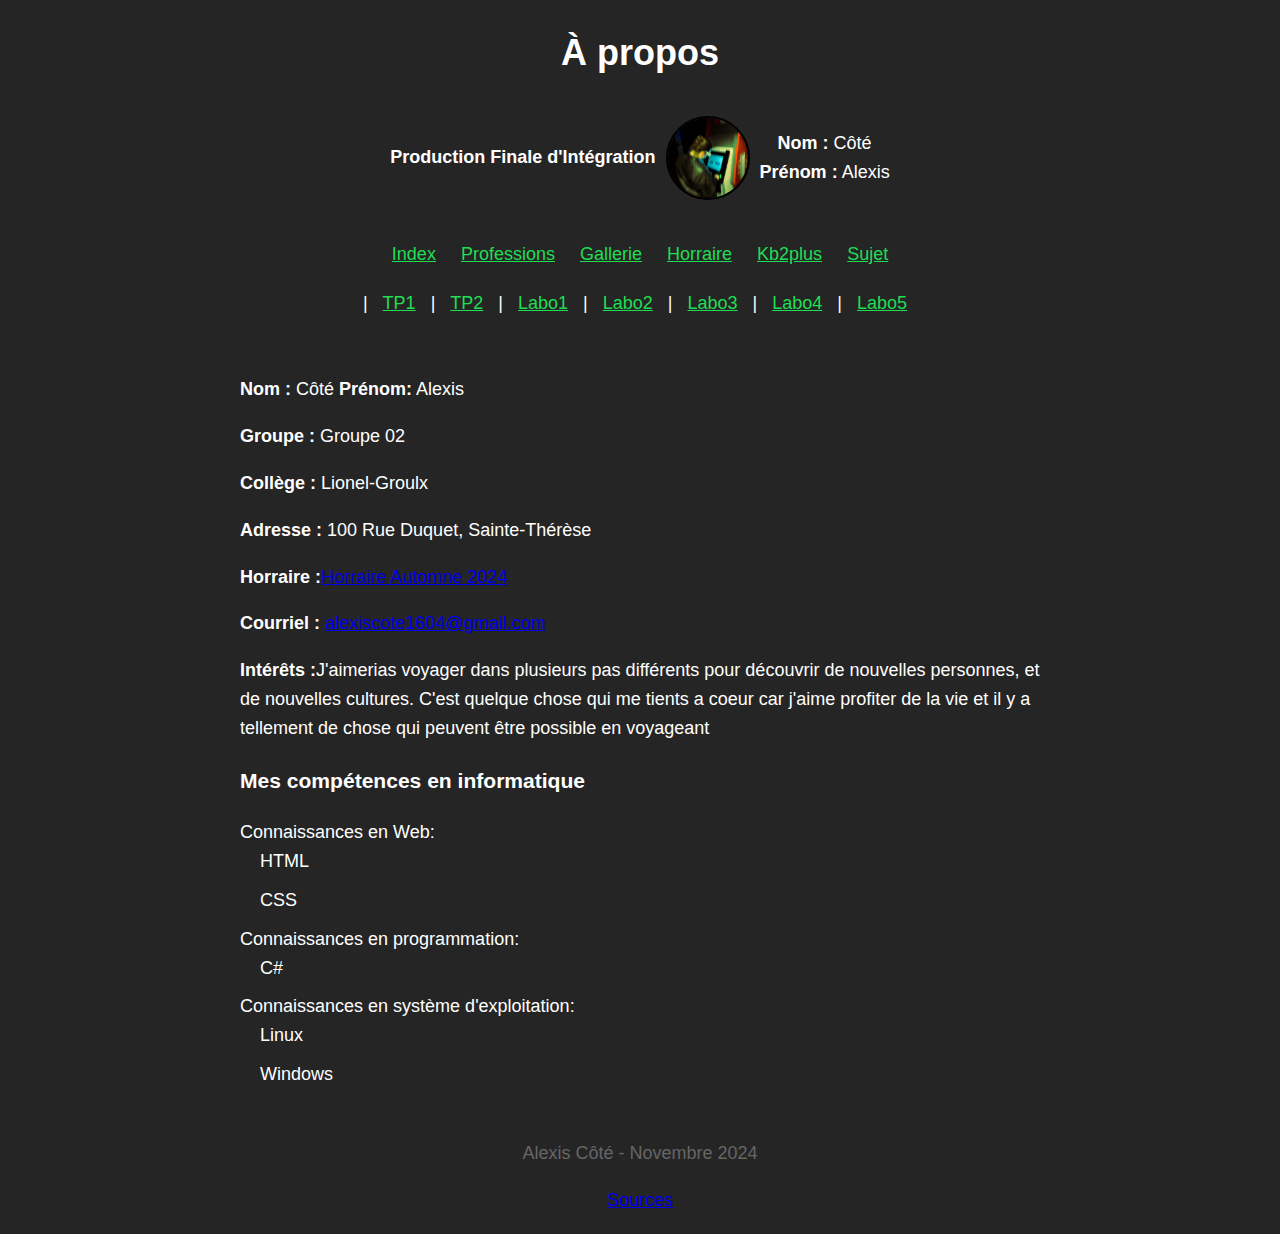
<file: index.html>
<!DOCTYPE html>
<html lang="fr">

<head>
    <meta charset="UTF-8">
    <meta name="viewport" content="width=device-width, initial-scale=1.0">
    <title>Mon CV - Accueil</title>
    <link rel="stylesheet" href="CSS/styles.css">
</head>

<body>

    <header>
        <h1>À propos</h1>
        <div>
            <p><strong>Production Finale d'Intégration</strong></p>
            <img class="imagesMOI" src="IMAGES/moi.jpg" alt="moi" />
            <div>
                <p><strong>Nom :</strong> Côté <br>

                    <strong>Prénom :</strong> Alexis
                </p>
            </div>
        </div>
    </header>
    <nav>
        <a href="./index.html">Index</a>
        <a href="./professions.html">Professions</a>
        <a href="./galerie.html">Gallerie</a>
        <a href="./horraire.html">Horraire</a>
        <a href="./kb2plus.html">Kb2plus</a>
        <a href="./sujet.html">Sujet</a>
    </nav>
    <nav>|
        <a href="https://onlyhope-source.github.io/TP1/">TP1</a> |
        <a href="https://onlyhope-source.github.io/TP2/">TP2</a> |
        <a href="https://onlyhope-source.github.io/Labo1/">Labo1</a> |
        <a href="https://onlyhope-source.github.io/Labo-2/">Labo2</a> |
        <a href="https://onlyhope-source.github.io/Labo3/">Labo3</a> |
        <a href="https://onlyhope-source.github.io/Labo4/">Labo4</a> |
        <a href="https://onlyhope-source.github.io/Labo5/">Labo5</a>
    </nav>

    <section>
        <p><strong>Nom :</strong> Côté <strong>Prénom:</strong> Alexis</p>
        <p><strong>Groupe :</strong> Groupe 02</p>
        <p><strong>Collège :</strong> Lionel-Groulx</p>
        <p><strong>Adresse :</strong> 100 Rue Duquet, Sainte-Thérèse</p>
        <p><strong>Horraire :</strong><a href="horraire.html">Horraire Automne 2024</a></p>
        <p><strong>Courriel :</strong> <a href="mailto:alexiscote1604@gmail.com">alexiscote1604@gmail.com</a></p>
        <p><strong>Intérêts :</strong>J'aimerias voyager dans plusieurs pas différents pour découvrir de nouvelles
            personnes, et de nouvelles cultures. C'est quelque chose qui me tients a coeur car j'aime profiter de la vie
            et il y a tellement de chose qui peuvent être possible en voyageant</p>

        <h3>Mes compétences en informatique</h3>
        <ul>
            <li>Connaissances en Web:
                <ul>
                    <li>HTML</li>
                    <li>CSS</li>
                </ul>
            </li>
            <li>Connaissances en programmation:
                <ul>
                    <li>C#</li>
                </ul>
            </li>
            <li>Connaissances en système d'exploitation:
                <ul>
                    <li>Linux</li>
                    <li>Windows</li>
                </ul>
            </li>
        </ul>
    </section>
    <footer>
        <p> Alexis Côté - Novembre 2024</p>
        <p><a href="sources.html">Sources</a></p>
    </footer>
</body>

</html>
</file>
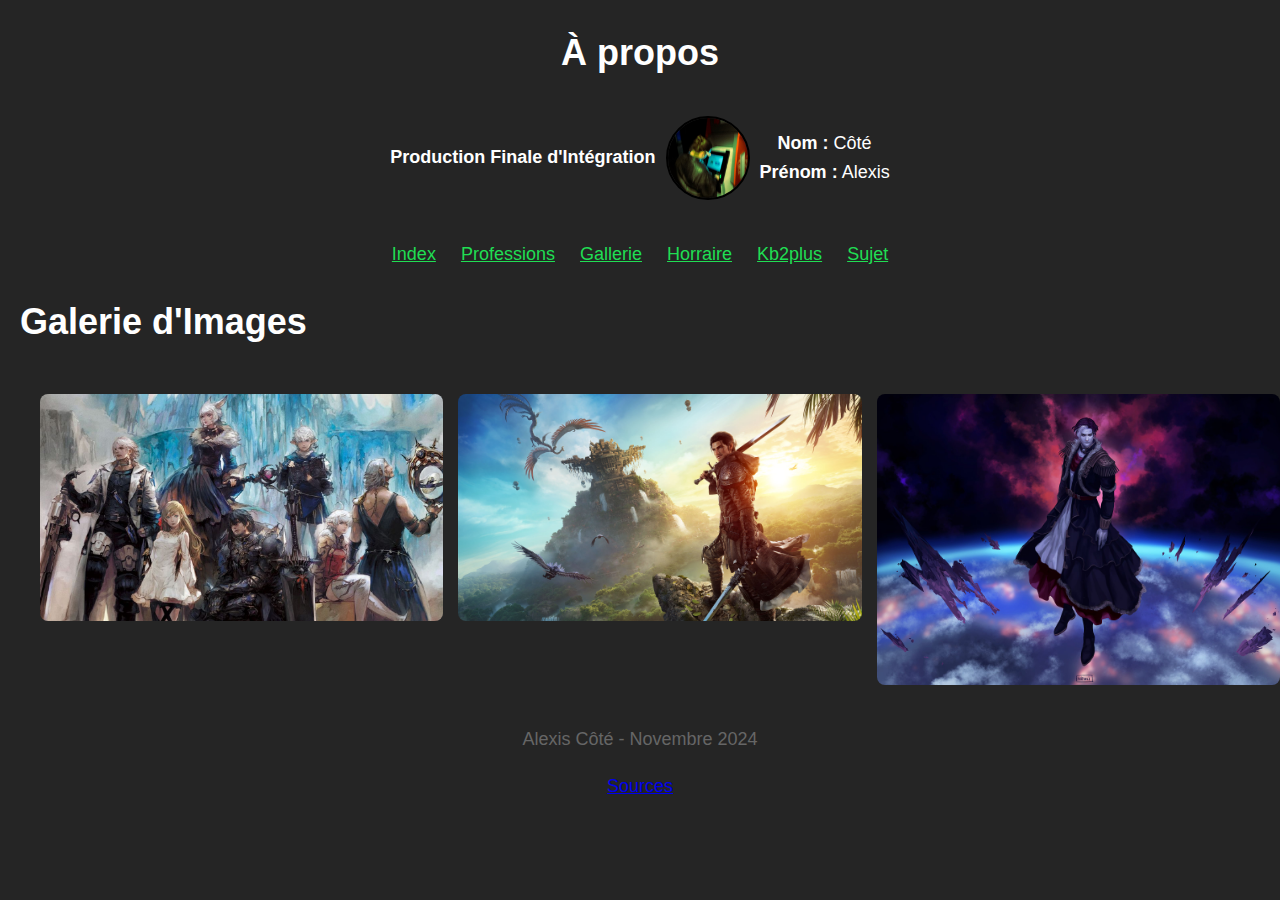
<file: galerie.html>
<!DOCTYPE html>
<html lang="fr">

<head>
    <meta charset="UTF-8">
    <meta name="viewport" content="width=device-width, initial-scale=1.0">
    <title>Galerie d'Images</title>
    <link rel="stylesheet" href="CSS/styles.css">


</head>

<body>
    <header>
        <h1>À propos</h1>
        <div>
            <p><strong>Production Finale d'Intégration</strong></p>
            <img class="imagesMOI" src="IMAGES/moi.jpg" alt="moi" />
            <div>
                <p><strong>Nom :</strong> Côté <br>

                    <strong>Prénom :</strong> Alexis
                </p>
            </div>
        </div>
    </header>
    <nav>
        <a href="./index.html">Index</a>
        <a href="./professions.html">Professions</a>
        <a href="./galerie.html">Gallerie</a>
        <a href="./horraire.html">Horraire</a>
        <a href="./kb2plus.html">Kb2plus</a>
        <a href="./sujet.html">Sujet</a>
    </nav>
    <h1>Galerie d'Images</h1>
    <div class="gallery">
        <img src="IMAGES/eUf4rnzTruLPGk2tEyfoSQ-1200-80.jpg" alt="FF14 art">
        <img src="IMAGES/X6-U2JYbC9_Oeyr19fH_rwiyeE.jpg" alt="FF14 DT">
        <img src="IMAGES/WQYOGfR.jpg" alt="Emet-Selch">
    </div>
    <footer>
        <p> Alexis Côté - Novembre 2024</p>
        <p><a href="sources.html">Sources</a></p>
    </footer>
</body>

</html>
</file>
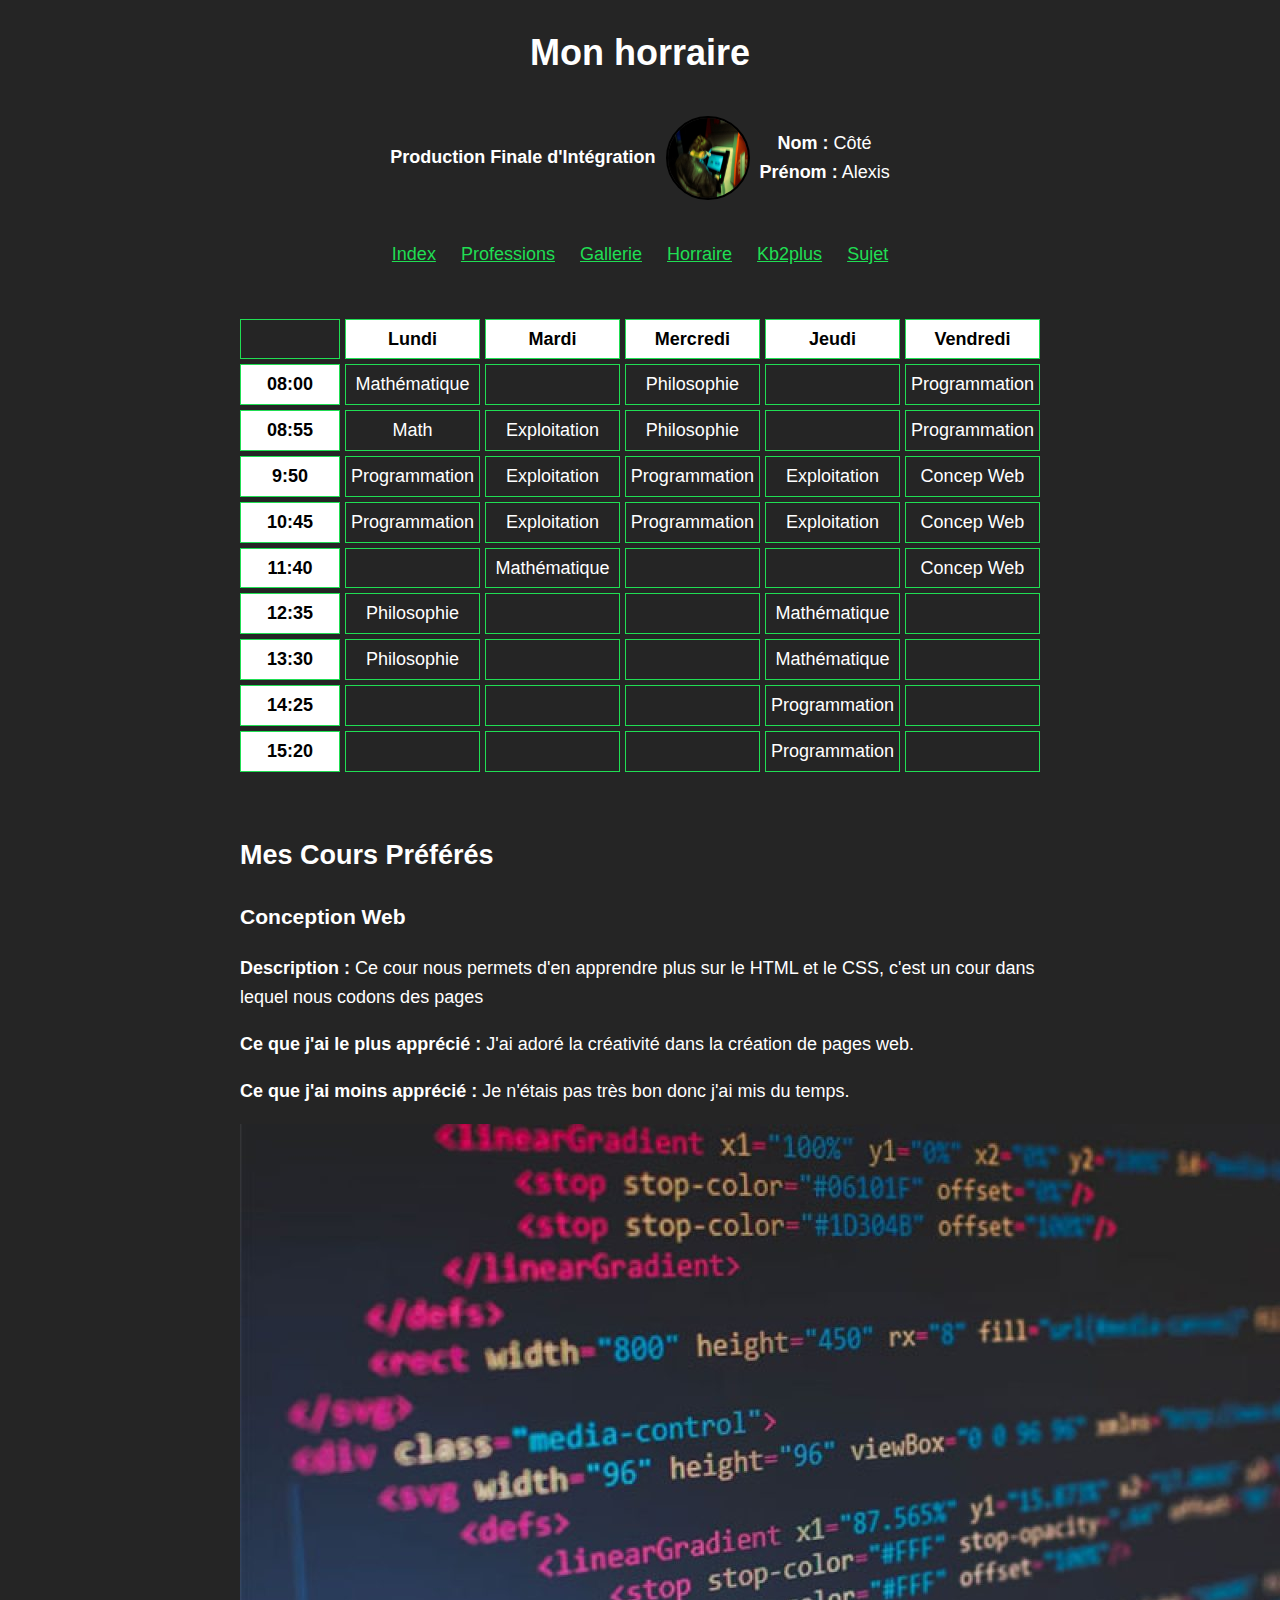
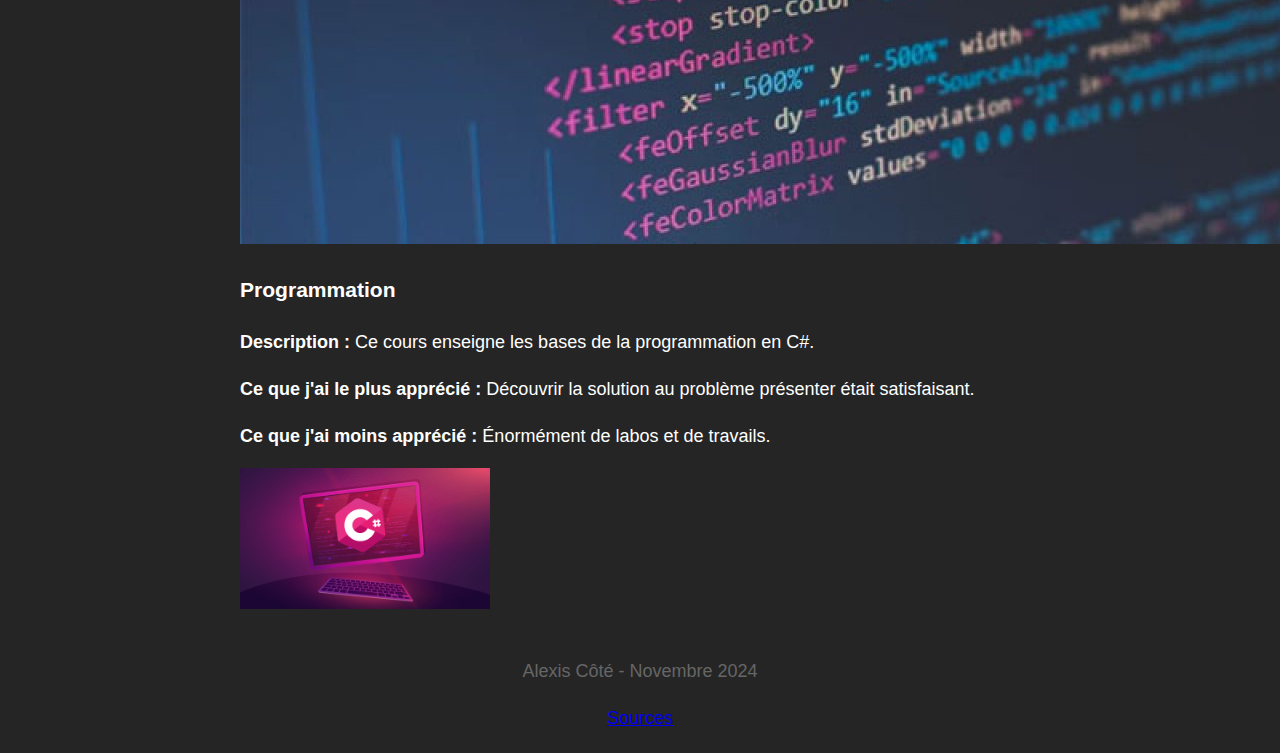
<file: horraire.html>
<!DOCTYPE html>
<html lang="fr">

<head>
    <meta charset="UTF-8">
    <meta name="viewport" content="width=device-width, initial-scale=1.0">
    <title>Horaire Automne 2024</title>
    <link rel="stylesheet" href="CSS/styles.css">
</head>

<body>
    <header>
        <header>
            <h1>Mon horraire</h1>
            <div>
                <p><strong>Production Finale d'Intégration</strong></p>
                <img class="imagesMOI" src="IMAGES/moi.jpg" alt="moi" />
                <div>
                    <p><strong>Nom :</strong> Côté <br>

                        <strong>Prénom :</strong> Alexis
                    </p>
                </div>
            </div>
        </header>
        <nav>
            <a href="./index.html">Index</a>
            <a href="./professions.html">Professions</a>
            <a href="./galerie.html">Gallerie</a>
            <a href="./horraire.html">Horraire</a>
            <a href="./kb2plus.html">Kb2plus</a>
            <a href="./sujet.html">Sujet</a>
        </nav>
    </header>

    <main>
        <section>
            <div class="horaire">
                <div class="cellule"></div>
                <div class="cellule entete">Lundi</div>
                <div class="cellule entete">Mardi</div>
                <div class="cellule entete">Mercredi</div>
                <div class="cellule entete">Jeudi</div>
                <div class="cellule entete">Vendredi</div>

                <div class="cellule entete">08:00</div>
                <div class="cellule">Mathématique</div>
                <div class="cellule"></div>
                <div class="cellule">Philosophie</div>
                <div class="cellule"></div>
                <div class="cellule">Programmation</div>

                <div class="cellule entete">08:55</div>
                <div class="cellule">Math</div>
                <div class="cellule">Exploitation</div>
                <div class="cellule">Philosophie</div>
                <div class="cellule"></div>
                <div class="cellule">Programmation</div>

                <div class="cellule entete">9:50</div>
                <div class="cellule">Programmation</div>
                <div class="cellule">Exploitation</div>
                <div class="cellule">Programmation</div>
                <div class="cellule">Exploitation</div>
                <div class="cellule">Concep Web</div>

                <div class="cellule entete">10:45</div>
                <div class="cellule">Programmation</div>
                <div class="cellule">Exploitation</div>
                <div class="cellule">Programmation</div>
                <div class="cellule">Exploitation</div>
                <div class="cellule">Concep Web</div>

                <div class="cellule entete">11:40</div>
                <div class="cellule"></div>
                <div class="cellule">Mathématique</div>
                <div class="cellule"></div>
                <div class="cellule"></div>
                <div class="cellule">Concep Web</div>

                <div class="cellule entete">12:35</div>
                <div class="cellule">Philosophie</div>
                <div class="cellule"></div>
                <div class="cellule"></div>
                <div class="cellule">Mathématique</div>
                <div class="cellule"></div>

                <div class="cellule entete">13:30</div>
                <div class="cellule">Philosophie</div>
                <div class="cellule"></div>
                <div class="cellule"></div>
                <div class="cellule">Mathématique</div>
                <div class="cellule"></div>

                <div class="cellule entete">14:25</div>
                <div class="cellule"></div>
                <div class="cellule"></div>
                <div class="cellule"></div>
                <div class="cellule">Programmation</div>
                <div class="cellule"></div>

                <div class="cellule entete">15:20</div>
                <div class="cellule"></div>
                <div class="cellule"></div>
                <div class="cellule"></div>
                <div class="cellule">Programmation</div>
                <div class="cellule"></div>
            </div>
        </section>

        <section>
            <h2>Mes Cours Préférés</h2>
            <article class="cours-detail">
                <h3>Conception Web</h3>
                <p><strong>Description :</strong> Ce cour nous permets d'en apprendre plus sur le HTML et le CSS, c'est
                    un cour dans lequel nous codons des pages</p>
                <p><strong>Ce que j'ai le plus apprécié :</strong> J'ai adoré la créativité dans la création de pages
                    web.</p>
                <p><strong>Ce que j'ai moins apprécié :</strong> Je n'étais pas très bon donc j'ai mis du temps.</p>
                <img src="IMAGES/code-3-1280x720.jpg" alt="Conception Web">
            </article>

            <article class="cours-detail">
                <h3>Programmation</h3>
                <p><strong>Description :</strong> Ce cours enseigne les bases de la programmation en C#.</p>
                <p><strong>Ce que j'ai le plus apprécié :</strong> Découvrir la solution au problème présenter était
                    satisfaisant.</p>
                <p><strong>Ce que j'ai moins apprécié :</strong> Énormément de labos et de travails.</p>
                <img class="concepimage" src="IMAGES/csharp-using-declaration.png" alt="Programmation C#">
            </article>
        </section>
    </main>

    <footer>
        <p> Alexis Côté - Novembre 2024</p>
        <p><a href="sources.html">Sources</a></p>
    </footer>
</body>

</html>
</file>
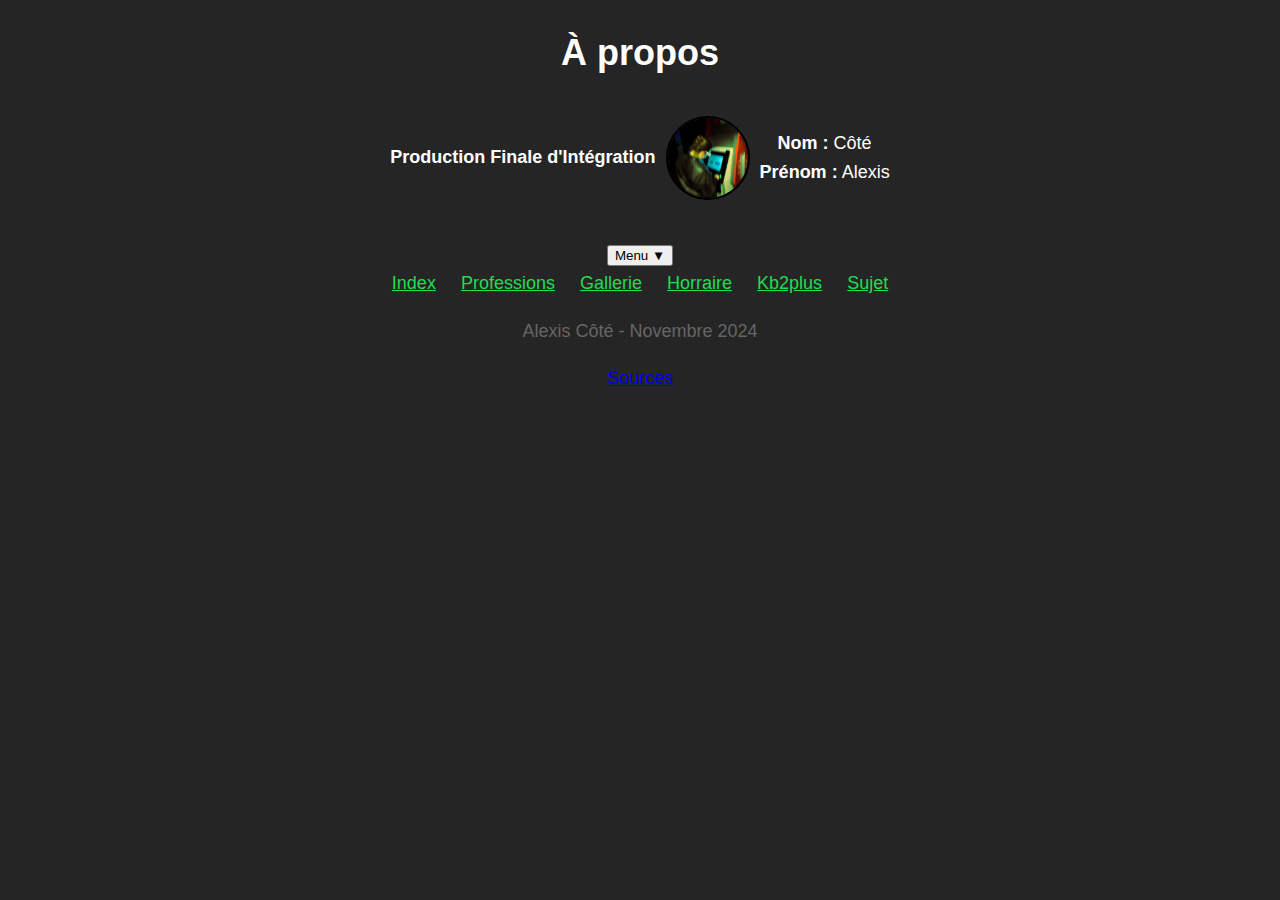
<file: kb2plus.html>
<!DOCTYPE html>
<html lang="en">

<head>
    <meta charset="UTF-8">
    <meta name="viewport" content="width=device-width, initial-scale=1.0">
    <title>Document</title>
    <link rel="stylesheet" href="CSS/styles.css">
</head>

<body>
    <header>
        <h1>À propos</h1>
        <div>
            <p><strong>Production Finale d'Intégration</strong></p>
            <img class="imagesMOI" src="IMAGES/moi.jpg" alt="moi" />
            <div>
                <p><strong>Nom :</strong> Côté <br>

                    <strong>Prénom :</strong> Alexis
                </p>
            </div>
        </div>
    </header>
    <nav>
        <button class="dropdown-btn">Menu ▼</button>
        <div class="dropdown-content">
            <a href="./index.html">Index</a>
            <a href="./professions.html">Professions</a>
            <a href="./galerie.html">Gallerie</a>
            <a href="./horraire.html">Horraire</a>
            <a href="./kb2plus.html">Kb2plus</a>
            <a href="./sujet.html">Sujet</a>
        </div>
    </nav>
    <footer>
        <p> Alexis Côté - Novembre 2024</p>
        <p><a href="sources.html">Sources</a></p>
    </footer>
</body>

</html>
</file>
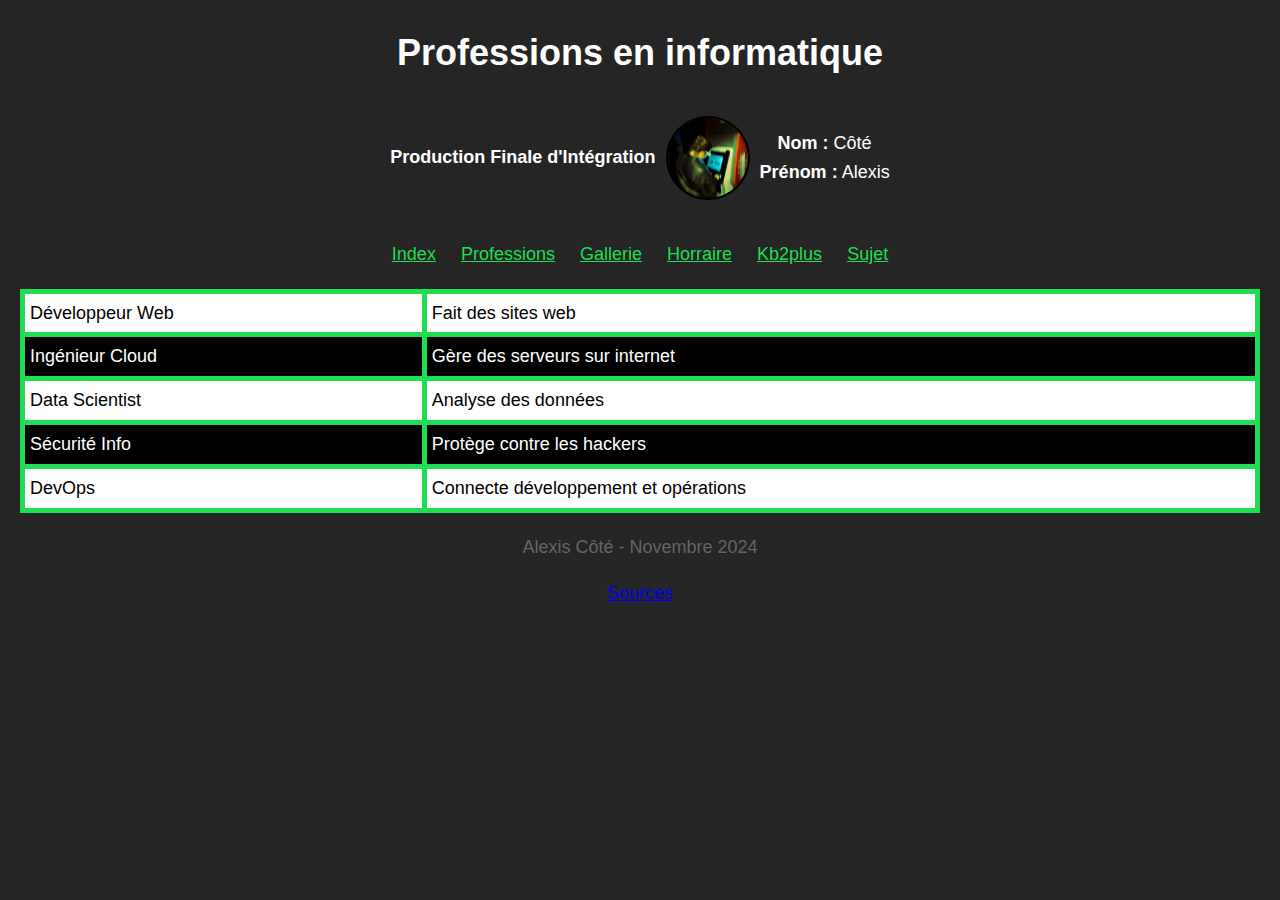
<file: professions.html>
<!DOCTYPE html>
<html lang="en">

<head>
    <meta charset="UTF-8">
    <meta name="viewport" content="width=device-width, initial-scale=1.0">
    <title>grilleProffession</title>
    <link rel="stylesheet" href="./CSS/styles.css">

<body>
    <header>
        <h1>Professions en informatique</h1>
        <div>
            <p><strong>Production Finale d'Intégration</strong></p>
            <img class="imagesMOI" src="IMAGES/moi.jpg" alt="moi" />
            <div>
                <p><strong>Nom :</strong> Côté <br>

                    <strong>Prénom :</strong> Alexis
                </p>
            </div>
        </div>
    </header>
    <nav>
        <a href="./index.html">Index</a>
        <a href="./professions.html">Professions</a>
        <a href="./galerie.html">Gallerie</a>
        <a href="./horraire.html">Horraire</a>
        <a href="./kb2plus.html">Kb2plus</a>
        <a href="./sujet.html">Sujet</a>
    </nav>
    <table class="grilleProffession">
        <tr>
            <td>Développeur Web</td>
            <td>Fait des sites web</td>
        </tr>
        <tr>
            <td>Ingénieur Cloud</td>
            <td>Gère des serveurs sur internet</td>
        </tr>
        <tr>
            <td>Data Scientist</td>
            <td>Analyse des données</td>
        </tr>
        <tr>
            <td>Sécurité Info</td>
            <td>Protège contre les hackers</td>
        </tr>
        <tr>
            <td>DevOps</td>
            <td>Connecte développement et opérations</td>
        </tr>
    </table>
    <footer>
        <p> Alexis Côté - Novembre 2024</p>
        <p><a href="sources.html">Sources</a></p>
    </footer>
</body>

</html>
</file>
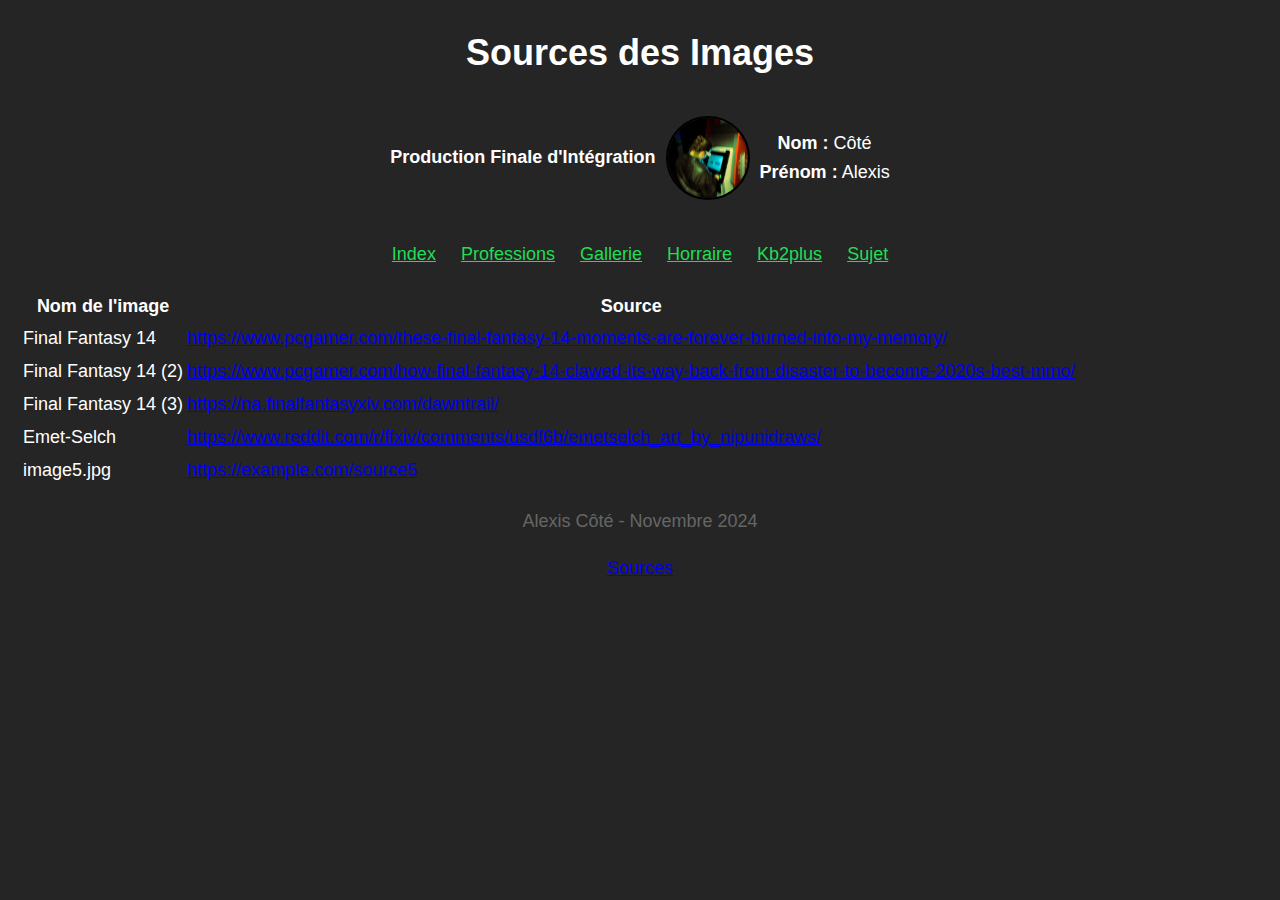
<file: sources.html>
<!DOCTYPE html>
<html lang="fr">

<head>
    <meta charset="UTF-8">
    <meta name="viewport" content="width=device-width, initial-scale=1.0">
    <title>Sources des Images</title>
    <link rel="stylesheet" href="/CSS/styles.css">
</head>

<body>
    <header>
        <h1>Sources des Images</h1>
        <div>
            <p><strong>Production Finale d'Intégration</strong></p>
            <img class="imagesMOI" src="IMAGES/moi.jpg" alt="moi" />
            <div>
                <p><strong>Nom :</strong> Côté <br>

                    <strong>Prénom :</strong> Alexis
                </p>
            </div>
        </div>
    </header>
    <nav>
        <a href="./index.html">Index</a>
        <a href="./professions.html">Professions</a>
        <a href="./galerie.html">Gallerie</a>
        <a href="./horraire.html">Horraire</a>
        <a href="./kb2plus.html">Kb2plus</a>
        <a href="./sujet.html">Sujet</a>
    </nav>
    <main>
        <table>
            <thead>
                <tr>
                    <th>Nom de l'image</th>
                    <th>Source</th>
                </tr>
            </thead>
            <tbody>
                <tr>
                    <td>Final Fantasy 14</td>
                    <td><a href="https://www.pcgamer.com/these-final-fantasy-14-moments-are-forever-burned-into-my-memory/"
                            target="_blank">https://www.pcgamer.com/these-final-fantasy-14-moments-are-forever-burned-into-my-memory/</a>
                    </td>
                </tr>
                <tr>
                    <td>Final Fantasy 14 (2)</td>
                    <td><a href="https://www.pcgamer.com/how-final-fantasy-14-clawed-its-way-back-from-disaster-to-become-2020s-best-mmo/"
                            target="_blank">https://www.pcgamer.com/how-final-fantasy-14-clawed-its-way-back-from-disaster-to-become-2020s-best-mmo/</a>
                    </td>
                </tr>
                <tr>
                    <td>Final Fantasy 14 (3)</td>
                    <td><a href="https://na.finalfantasyxiv.com/dawntrail/"
                            target="_blank">https://na.finalfantasyxiv.com/dawntrail/</a></td>
                </tr>
                <tr>
                    <td>Emet-Selch</td>
                    <td><a href="https://www.reddit.com/r/ffxiv/comments/usdf6b/emetselch_art_by_nipunidraws/"
                            target="_blank">https://www.reddit.com/r/ffxiv/comments/usdf6b/emetselch_art_by_nipunidraws/</a>
                    </td>
                </tr>
                <tr>
                    <td>image5.jpg</td>
                    <td><a href="https://example.com/source5" target="_blank">https://example.com/source5</a></td>
                </tr>
            </tbody>
        </table>
    </main>
    <footer>
        <p> Alexis Côté - Novembre 2024</p>
        <p><a href="sources.html">Sources</a></p>
    </footer>

</body>

</html>
</file>
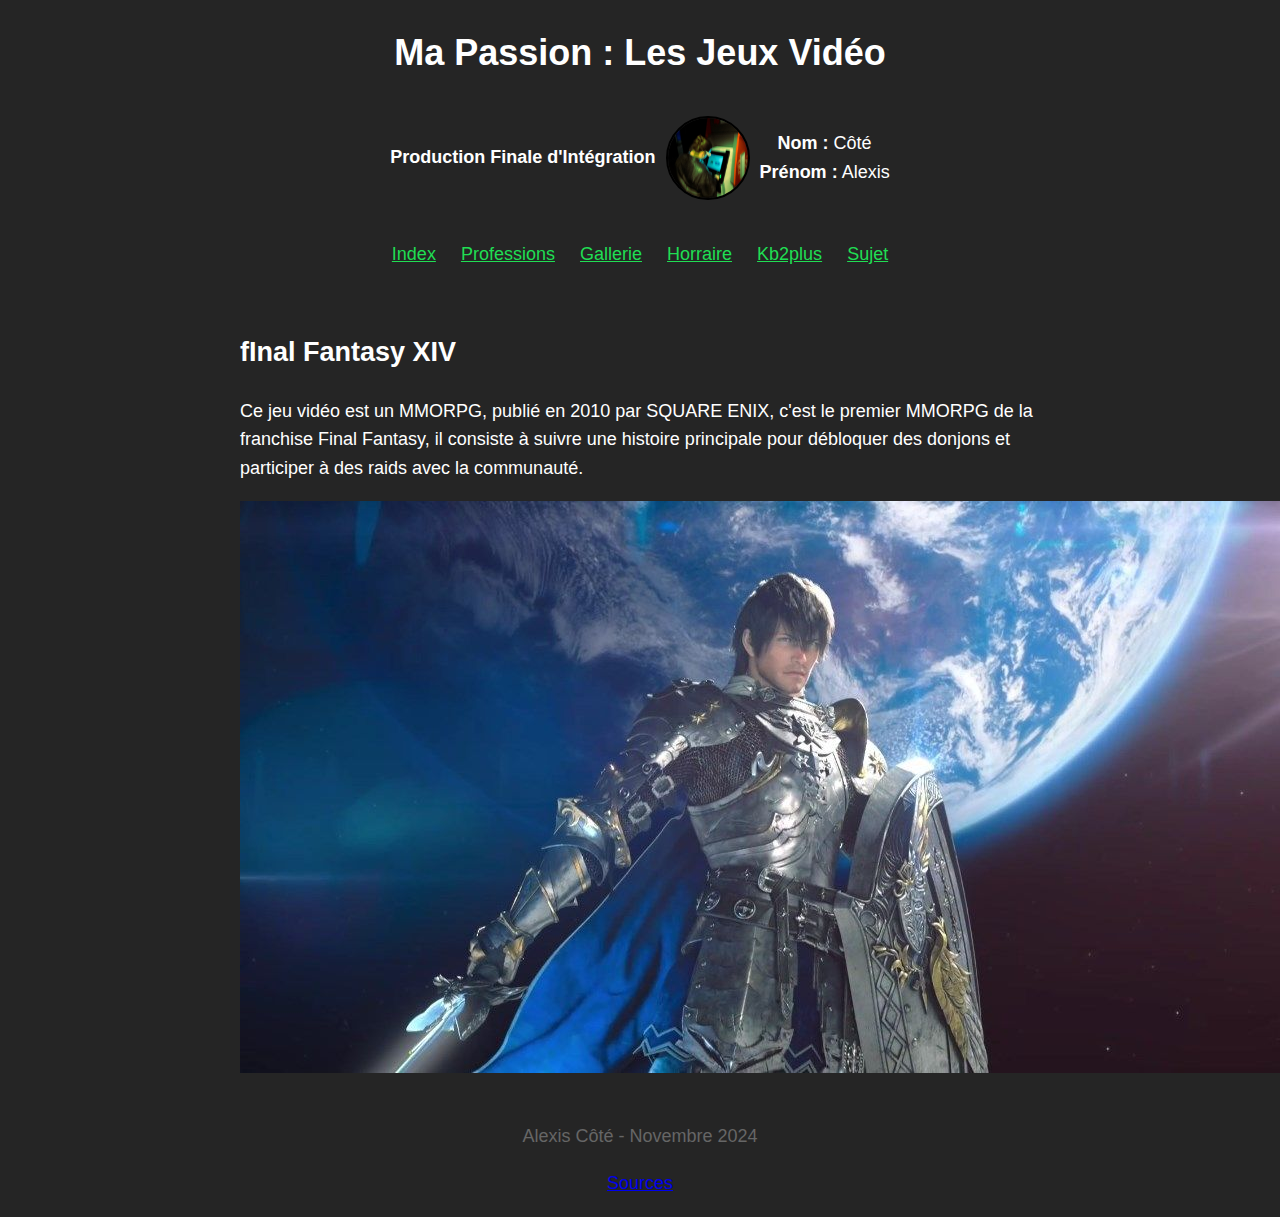
<file: sujet.html>
<!DOCTYPE html>
<html lang="fr">

<head>
    <meta charset="UTF-8">
    <meta name="viewport" content="width=device-width, initial-scale=1.0">
    <title>Ma Passion : Jeux Vidéo</title>
    <link rel="stylesheet" href="CSS/styles.css">
</head>

<body>
    <header>
        <h1>Ma Passion : Les Jeux Vidéo</h1>
        <div>
            <p><strong>Production Finale d'Intégration</strong></p>
            <img class="imagesMOI" src="IMAGES/moi.jpg" alt="moi" />
            <div>
                <p><strong>Nom :</strong> Côté <br>

                    <strong>Prénom :</strong> Alexis
                </p>
            </div>
        </div>
    </header>
    <nav>
        <a href="./index.html">Index</a>
        <a href="./professions.html">Professions</a>
        <a href="./galerie.html">Gallerie</a>
        <a href="./horraire.html">Horraire</a>
        <a href="./kb2plus.html">Kb2plus</a>
        <a href="./sujet.html">Sujet</a>
    </nav>
    <main>

        <section>
            <h2>fInal Fantasy XIV</h2>
            <p>
                Ce jeu vidéo est un MMORPG, publié en 2010 par SQUARE ENIX, c'est le premier MMORPG de la franchise
                Final Fantasy, il consiste à suivre une histoire principale pour débloquer des donjons et participer à
                des raids avec la communauté.
            </p>
            <img class="sujetimage" src="IMAGES/ff14.jpg" alt="Logo" class="logo">
        </section>
    </main>
    <footer>
        <p> Alexis Côté - Novembre 2024</p>
        <p><a href="sources.html">Sources</a></p>
    </footer>
</body>
</file>
<file: CSS/styles.css>
body {
    font-family: Arial, sans-serif;
    line-height: 1.6;
    margin: 20px;
    padding: 0;
    background-color: #252525;
    color: #FFFFFF;
}

header {
    text-align: center;
    margin-bottom: 30px;
}

.imagesMOI {
    width: 80px;
    height: 80px;
    margin: 10px;
    border-radius: 100%;
    background-size: cover;
    background-repeat: no-repeat;
    display: inline-block;
    border: 2px solid black;

}

header div {
    align-items: center;
    display: flex;
    justify-content: center;
}

nav {
    text-align: center;
    margin-bottom: 20px;
}

nav a {
    margin: 0 10px;
    color: rgb(32, 222, 83);
}

nav a:hover {
    text-decoration: solid;
}

section {
    max-width: 800px;
    margin: 0 auto;
    padding: 20px;
    text-decoration: none;
    border-radius: 5px;

}

ul {
    margin: 0;
    padding: 0;
    list-style: none;
}

ul li {
    margin-bottom: 10px;
}

ul ul {
    margin-left: 20px;
}

.grille-horaire {
    display: grid;
    grid-template-columns: 1fr repeat(5, 1fr);
    gap: 5px;
    margin: 20px;
    text-align: center;
}

.entete {
    font-weight: bold;
    background-color: #333;
    color: white;
    padding: 10px;
}


.logo {
    border-radius: 5px;

}

.gallery {
    display: grid;
    grid-template-columns: repeat(auto-fit, minmax(200px, 1fr));
    gap: 15px;
    padding: 20px;
    width: 100%;
}

.gallery img {
    width: 100%;
    height: auto;
    border-radius: 8px;
    transition: transform 0.2s ease-in-out;
}

.gallery img:hover {
    transform: scale(1.05);
}

footer {
    margin-top: 20px;
    text-align: center;
    color: #666;
}

.grilleProffession {
    width: 100%;
    border-collapse: collapse;
}

.grilleProffession tr:nth-child(even) {
    background-color: black;
    color: white;
}

.grilleProffession tr:nth-child(odd) {
    background-color: white;
    color: black;
}

.grilleProffession td {
    border: 5px solid rgb(32, 222, 83);
    ;
    padding: 5px;
}

body {
    font-size: 16px;
}

@media (max-width: 768px) {
    body {
        font-size: 14px;
    }
}

@media (min-width: 1200px) {
    body {
        font-size: 18px;
    }
}

.horaire {
    display: grid;
    grid-template-columns: 100px repeat(5, 1fr);
    gap: 5px;
    max-width: 800px;
    margin: 0 auto;
}

.cellule {
    border: 1px solid rgb(32, 222, 83);
    padding: 5px;
    text-align: center;
}

.entete {
    background-color: white;
    font-weight: bold;
    color: black;
}

.concepimage {
    max-width: 250px;
    max-height: 250px;
}
</file>
